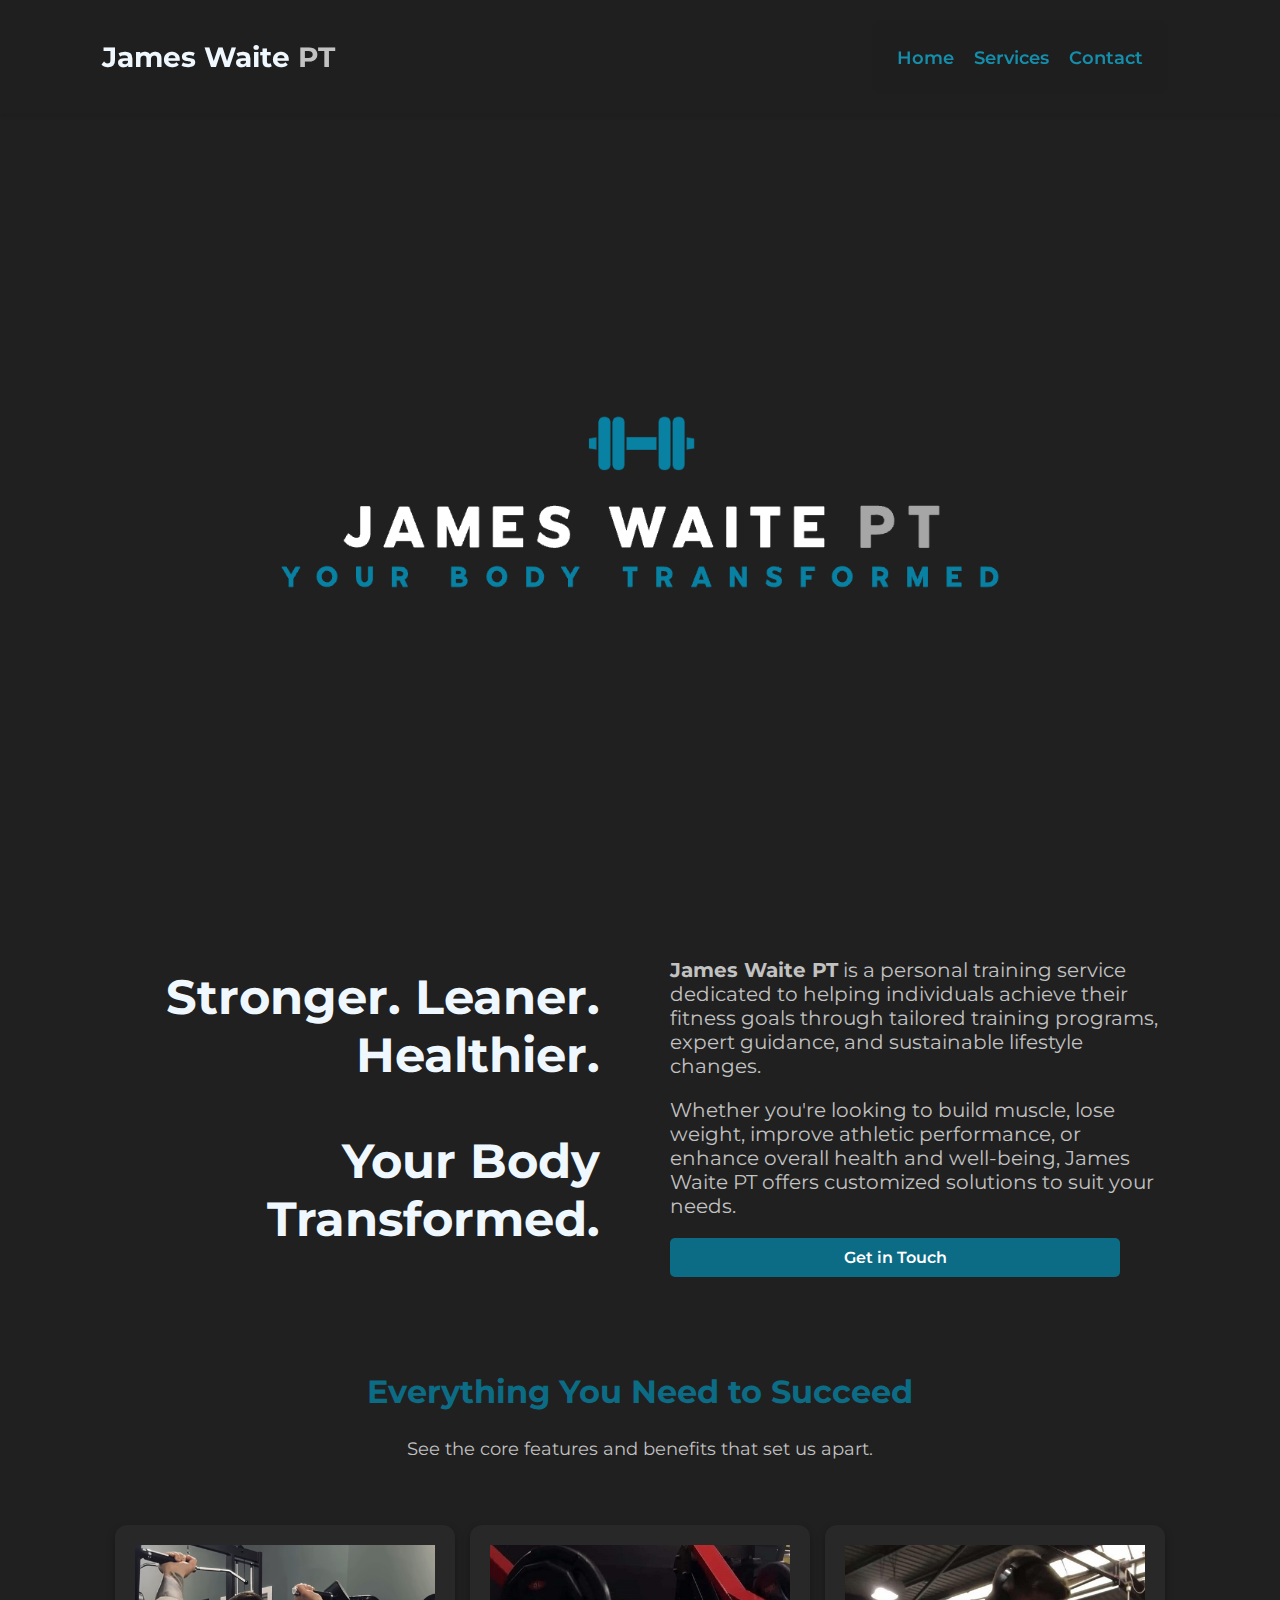
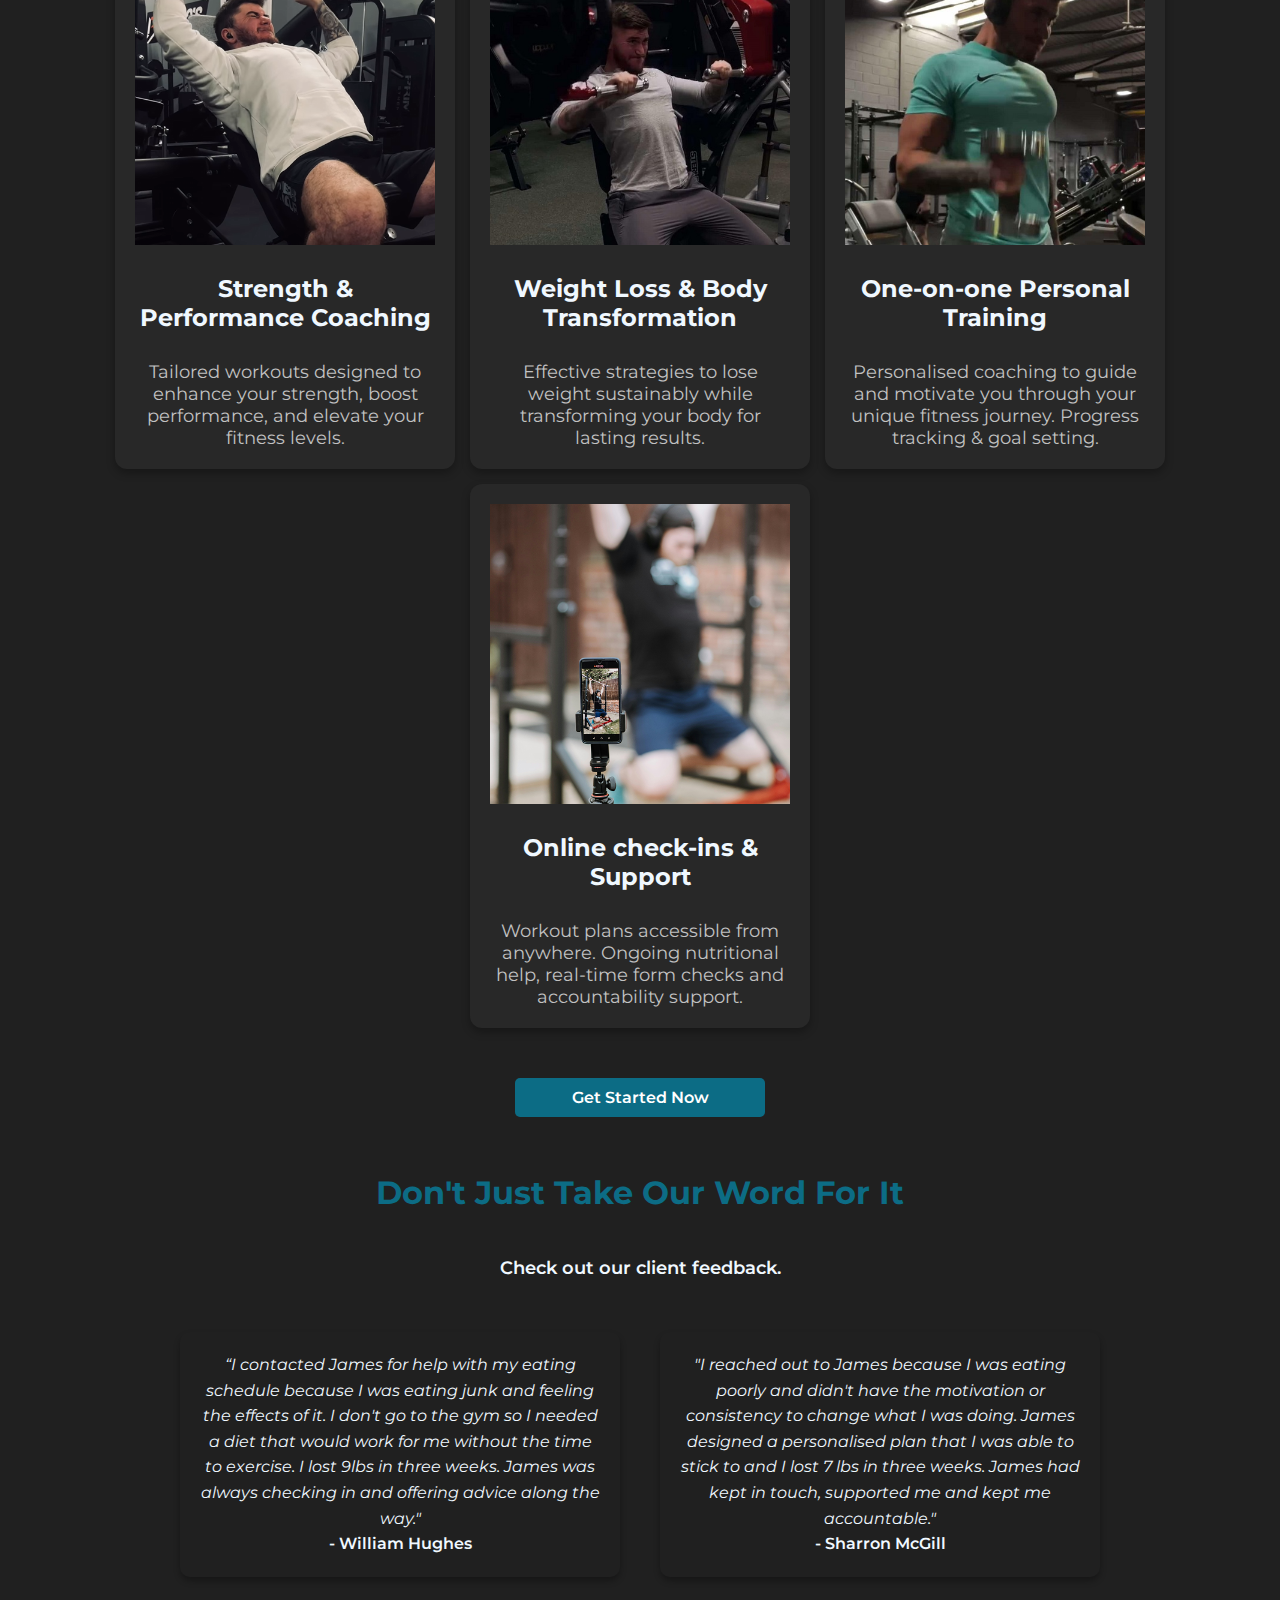
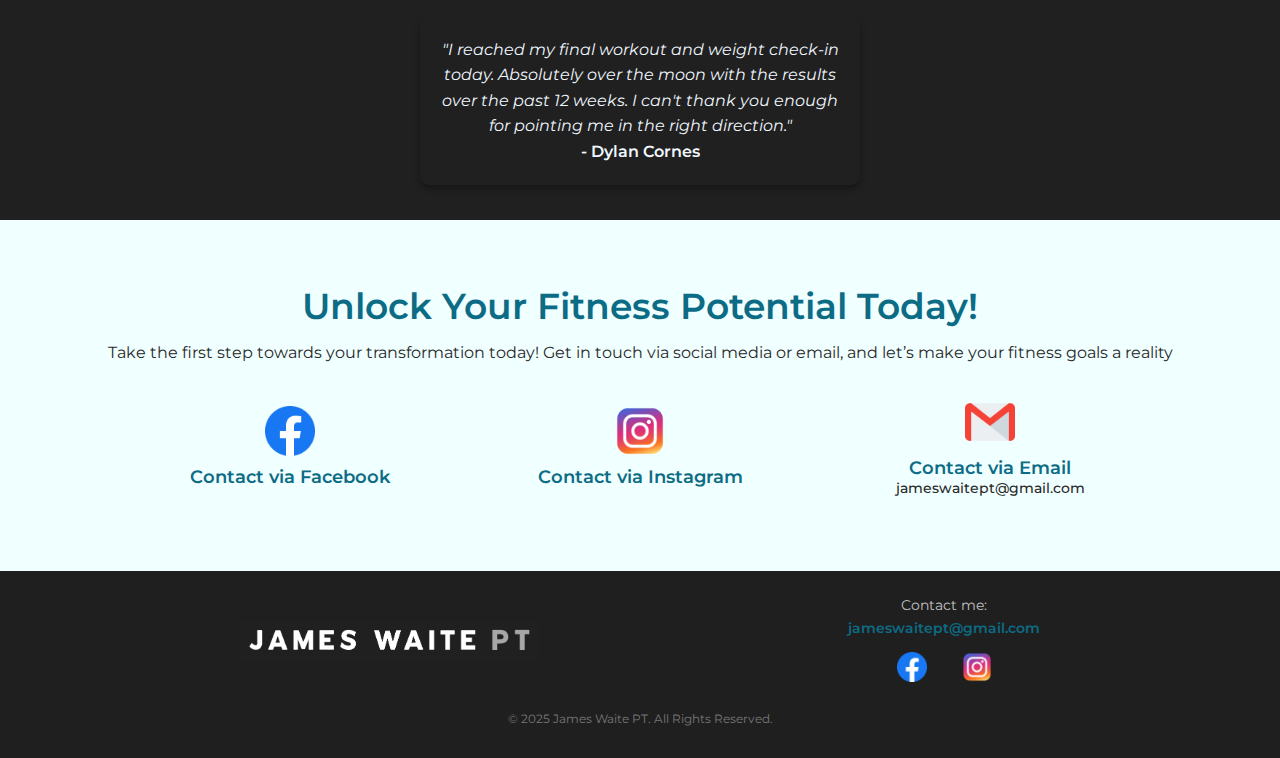
<file: index.html>
<!DOCTYPE html>
<html lang="en">
  <head>
    <meta charset="UTF-8" />
    <meta name="viewport" content="width=device-width, initial-scale=1.0" />
    <link rel="stylesheet" href="style.css" />
    <script src="script.js" defer></script>
    <link rel="preconnect" href="https://fonts.googleapis.com" />
    <link rel="preconnect" href="https://fonts.gstatic.com" crossorigin />
    <link
      href="https://fonts.googleapis.com/css2?family=Fredoka:wght@300..700&family=Montserrat:ital,wght@0,100..900;1,100..900&family=Roboto:ital,wght@0,100..900;1,100..900&display=swap"
      rel="stylesheet"
    />
    <link rel="icon" type="image/x-icon" href="IMAGES/favicon.ico" />
    <title>James Waite PT</title>
  </head>
  <body>
    <div class="nav-bar-container">
      <div class="nav-logo">James Waite <span id="PT">PT</span></div>
      <div class="menu-toggle" id="menu-toggle">
        <span class="bar"></span>
        <span class="bar"></span>
        <span class="bar"></span>
      </div>
      <div class="nav-links">
        <ul class="nav-list">
          <li><a href="index.html">Home</a></li>
          <li><a href="#services">Services</a></li>
          <li>
            <a class="openModalBtn" id="nav-modal-button">Contact</a>
          </li>
        </ul>
      </div>
    </div>
    <div class="main-banner">
      <div class="logo-container">
        <img src="IMAGES/jwpt-logo.png" alt="james waite pt logo" />
      </div>
    </div>
    <div class="intro-banner">
      <div class="hero-text">
        <p>Stronger. Leaner. Healthier.</p>
        <p>Your Body Transformed.</p>
      </div>
      <div class="welcome-statement">
        <p>
          <strong>James Waite PT</strong> is a personal training service
          dedicated to helping individuals achieve their fitness goals through
          tailored training programs, expert guidance, and sustainable lifestyle
          changes.
        </p>
        <p>
          Whether you're looking to build muscle, lose weight, improve athletic
          performance, or enhance overall health and well-being, James Waite PT
          offers customized solutions to suit your needs.
        </p>
        <button class="openModalBtn" id="welcome-btn">Get in Touch</button>
      </div>
      <div id="enquiryModal" class="modal">
        <div class="modal-content">
          <span class="close-btn">&times;</span>
          <h2>Send an Enquiry</h2>
          <form
            id="contact-form"
            action="https://formspree.io/f/mzzdgjge"
            method="POST"
          >
            <label for="name">Full Name:</label>
            <input type="text" id="name" name="Name" required />

            <label for="email">Email Address:</label>
            <input type="email" id="email" name="Email Address" required />

            <label for="message">Message:</label>
            <textarea id="message" name="Message" required></textarea>

            <button type="submit">Send Message</button>
          </form>
          <p id="success-message" style="display: none; color: green">
            Thank you! Your enquiry has been sent.
          </p>
        </div>
      </div>
    </div>
    <div class="services-title">
      <h2>Everything You Need to Succeed</h2>
      <span id="subheading"
        >See the core features and benefits that set us apart.</span
      >
    </div>
    <div class="services-container" id="services">
      <div class="service-card">
        <img src="IMAGES/jwstrength2.png" />
        <h3>Strength & Performance Coaching</h3>
        <span id="subheading"
          >Tailored workouts designed to enhance your strength, boost
          performance, and elevate your fitness levels.</span
        >
      </div>

      <div class="service-card">
        <img src="IMAGES/jw3.jpg" />
        <h3>Weight Loss & Body Transformation</h3>
        <span id="subheading"
          >Effective strategies to lose weight sustainably while transforming
          your body for lasting results.</span
        >
      </div>

      <div class="service-card">
        <img src="IMAGES/jw4.jpg" />
        <h3>One-on-one Personal Training</h3>
        <span id="subheading"
          >Personalised coaching to guide and motivate you through your unique
          fitness journey. Progress tracking & goal setting.</span
        >
      </div>

      <div class="service-card">
        <img src="IMAGES/form-check-img.png" />
        <h3>Online check-ins & Support</h3>
        <span id="subheading"
          >Workout plans accessible from anywhere. Ongoing nutritional help,
          real-time form checks and accountability support.</span
        >
      </div>
    </div>
    <div class="btn-container">
      <button class="openModalBtn" id="services-modal-button">
        Get Started Now
      </button>
    </div>
    <div class="testimonial-title">
      <h2>Don't Just Take Our Word For It</h2>
      <p>Check out our client feedback.</p>
    </div>
    <div class="testimonials-container">
      <div class="testimonial">
        “I contacted James for help with my eating schedule because I was eating
        junk and feeling the effects of it. I don't go to the gym so I needed a
        diet that would work for me without the time to exercise. I lost 9lbs in
        three weeks. James was always checking in and offering advice along the
        way." <br /><span class="author">- William Hughes</span>
      </div>
      <div class="testimonial">
        "I reached out to James because I was eating poorly and didn't have the
        motivation or consistency to change what I was doing. James designed a
        personalised plan that I was able to stick to and I lost 7 lbs in three
        weeks. James had kept in touch, supported me and kept me
        accountable."<br /><span class="author">- Sharron McGill</span>
      </div>
      <div class="testimonial">
        "I reached my final workout and weight check-in today. Absolutely over
        the moon with the results over the past 12 weeks. I can't thank you
        enough for pointing me in the right direction."<br /><span
          class="author"
          >- Dylan Cornes</span
        >
      </div>
    </div>
    <div class="cta-container">
      <div class="cta">Unlock Your Fitness Potential Today!</div>
      <span id="cta-subtext"
        >Take the first step towards your transformation today! Get in touch via
        social media or email, and let’s make your fitness goals a reality</span
      >
      <div class="contact-container" id="contact">
        <a href="https://www.facebook.com/james.waite.3956"
          ><div class="contact">
            <img src="IMAGES/facebook-icon.png" class="icon" />
            <span class="contact-text">Contact via Facebook</span>
          </div></a
        >
        <a href="https://www.instagram.com/jameswaite_pt/"
          ><div class="contact">
            <img src="IMAGES/instagram-icon.png" class="icon" />
            <span class="contact-text">Contact via Instagram</span>
          </div></a
        >
        <a href="mailto:jameswaitept@gmail.com"
          ><div class="contact">
            <img src="IMAGES/gmail-icon.png" class="icon" />
            <span class="contact-text">Contact via Email</span>
            <span id="email-add">jameswaitept@gmail.com</span>
          </div></a
        >
      </div>
    </div>
    <footer class="footer">
      <div class="footer-content">
        <div class="footer-logo">
          <img
            src="IMAGES/jwpt-logo-textonly.png"
            alt="James Waite PT Logo"
            id="footer logo"
          />
        </div>
        <div class="footer-contact">
          <p>Contact me:</p>
          <p>
            <a href="mailto:jameswaitept@gmail.com">jameswaitept@gmail.com</a>
          </p>

          <div class="footer-social">
            <a href="https://www.facebook.com/james.waite.3956" target="_blank">
              <img src="IMAGES/facebook-icon.png" class="icon" alt="Facebook" />
            </a>
            <a href="https://www.instagram.com/jameswaite_pt/" target="_blank">
              <img
                src="IMAGES/instagram-icon.png"
                class="icon"
                alt="Instagram"
              />
            </a>
          </div>
        </div>
      </div>
      <div class="footer-bottom">
        <p>© 2025 James Waite PT. All Rights Reserved.</p>
      </div>
    </footer>
  </body>
</html>
</file>
<file: style.css>
body,
html {
  box-sizing: border-box;
  margin: 0;
  padding: 0;
  background-color: #202020;
  font-family: Montserrat;
}

html {
  scroll-behavior: smooth;
}

.nav-logo {
  font-weight: 700;
  flex-shrink: 0;
}
#PT {
  color: #c2c2c2;
}
.nav-bar-container {
  display: flex;
  justify-content: space-between;
  align-items: center;
  padding: 25px 10%;
  position: sticky;
  top: 0;
  box-shadow: 0 2px 4px rgba(0, 0, 0, 0.1);
  color: aliceblue;
  font-size: 28px;
  font-weight: 500;
  background-color: #1f1f1f;
  z-index: 1000;
}

.nav-links {
  display: none;
  position: absolute;
  top: 60px;
  right: 0;
  width: 50%;
  background-color: rgba(31, 31, 31, 0.95);
  box-shadow: 4px 8px 12px rgba(0, 0, 0, 0.4);
  margin-right: 10px;
  z-index: 1000;
  border-radius: 10px;
  border: 1px solid grey;
  font-weight: 400;
  transition: 0.3s ease-in-out;
}

.nav-links.active {
  display: flex;
  flex-direction: column;
  align-items: center;
  background-color: #c2c2c2;
}

.nav-list {
  text-decoration: none;
  margin: 0;
  font-size: 20px;
  border-radius: 5px;
  list-style-type: none;
  padding: 15px;
  gap: 25px;
  display: flex;
  flex-direction: column;
  padding: 25px;
}

.nav-list a {
  text-decoration: none;
  color: #1f1f1f;
}

.nav-list a:hover {
  text-decoration: underline;
}

.menu-toggle {
  cursor: pointer;
  display: flex;
  flex-direction: column;
  gap: 5px;
  width: 35px;
}

.bar {
  width: 100%;
  height: 3px;
  background-color: #c3c3c3;
  transition: 0.3s ease-in-out;
  border-radius: 10px;
}

@media (min-width: 600px) {
  .nav-bar-container {
    justify-content: space-between;
    padding: 20px 8%;
    color: aliceblue;
  }

  .nav-links a {
    color: #158eac;
    font-size: 18px;
    font-weight: 600;
  }

  .nav-links {
    display: flex;
    position: static;
    box-shadow: none;
    width: auto;
    border: none;
  }

  .nav-list {
    flex-direction: row;
    gap: 20px;
  }

  .menu-toggle {
    display: none;
  }
}

.main-banner {
  display: flex;
  justify-content: center;
  align-items: center;
}

.logo-container {
  display: flex;
  flex-direction: column;
  align-items: center;
  justify-content: center;
}

.main-banner img {
  width: 130%;
  height: auto;
}

@media (min-width: 600px) {
  .main-banner img {
    max-width: 80%;
  }
}

.intro-banner {
  display: flex;
  justify-content: center;
  flex-direction: column;
  align-items: center;
  padding: 15px;
  text-align: center;
  padding-bottom: 25px;
}

.hero-text {
  color: aliceblue;
  font-weight: 700;
  font-size: 36px;
}

.welcome-statement {
  color: #c2c2c2;
  font-size: 15px;
  padding: 10px;
}

@media (min-width: 600px) {
  .intro-banner {
    flex-direction: row;
    gap: 30px;
    padding: 30px;
  }
  .hero-text {
    text-align: right;
    max-width: 400px;
    min-width: 400px;
    font-size: 36px;
  }
  .welcome-statement {
    text-align: left;
    max-width: 400px;
    min-width: 400px;
  }
}

@media (min-width: 1025px) {
  .hero-text {
    font-size: 48px;
    max-width: 500px;
  }

  .welcome-statement {
    font-size: 20px;
    max-width: 500px;
  }

  .intro-banner {
    gap: 60px;
  }
}

.services-title {
  display: flex;
  justify-content: center;
  align-items: center;
  flex-direction: column;
  color: aliceblue;
  font-size: 28px;
  padding: 20px;
  margin-bottom: 25px;
  text-align: center;
}

.services-container {
  display: flex;
  flex-direction: column;
  padding: 20px;
  gap: 15px;
  justify-content: center;
  align-items: center;
  text-align: center;
}

#subheading {
  color: #c2c2c2;
  font-size: 18px;
}

.service-card {
  display: flex;
  flex-direction: column;
  gap: 5px;
  color: aliceblue;
  padding: 20px;
  max-width: 300px;
  box-shadow: 0 4px 8px rgba(0, 0, 0, 0.3);
  transition: transform 0.3s ease, box-shadow 0.3s ease;
  background: #282828;
  border-radius: 12px;
}

.service-card:hover {
  transform: scale(1.05);
  box-shadow: 0 6px 12px rgba(0, 0, 0, 0.4);
}

.service-card img {
  max-width: 500px;
  height: auto;
}

h2 {
  font-size: 32px;
  color: #0c6c85;
}

h3 {
  font-size: 24px;
}

.service-desc {
  font-size: 15px;
}

@media (min-width: 600px) {
  .services-container {
    flex-direction: row;
    flex-wrap: wrap;
  }
}

.testimonial-title {
  display: flex;
  flex-direction: column;
  justify-content: center;
  text-align: center;
  color: aliceblue;
  font-size: 18px;
  font-weight: 600;
}

.testimonials-container {
  display: flex;
  flex-wrap: wrap;
  justify-content: center;
  padding: 15px;
}

.testimonial {
  text-align: center;
  max-width: 400px;
  padding: 20px;
  margin: 20px;
  font-style: italic;
  color: aliceblue;
  line-height: 1.6;
  font-size: 16px;
  border-radius: 10px;
  box-shadow: 0 4px 6px rgba(0, 0, 0, 0.3);
  transition: transform 0.3s ease;
}

.testimonial:hover {
  transform: scale(1.05);
}

.author {
  font-style: normal;
  font-weight: 600;
}

.cta-container {
  background-color: azure;
  display: flex;
  flex-direction: column;
  justify-content: center;
  text-align: center;
  padding: 5%;
  gap: 15px;
  text-decoration: none;
}

#cta-subtext {
  color: #282828;
}

.cta {
  font-size: 36px;
  color: #0c6c85;
  font-weight: 600;
}

.icon {
  height: auto;
  max-width: 50px;
  color: #0c6c85;
  margin: 10px;
}

.contact-container {
  display: flex;
  flex-direction: column;
  justify-content: center;
  align-items: center;
  gap: 25px;
  text-decoration: none;
}

.contact {
  display: flex;
  flex-direction: column;
  justify-content: center;
  align-items: center;
  color: #0c6c85;
  font-weight: 600;
  font-size: 18px;
  padding: 10px;
  text-decoration: none;
  min-width: 300px;
  flex-wrap: wrap;
}

#email-add {
  color: #282828;
  font-weight: 500;
  font-size: 14px;
}

.contact-container a {
  text-decoration: none !important;
}

.contact:hover {
  transform: scale(1.05);
  transition: transform 0.2s ease-in-out;
}

@media (min-width: 764px) {
  .contact-container {
    flex-direction: row;
    justify-content: center;
    gap: 30px;
  }
}

.footer {
  background-color: #1f1f1f;
  color: #c2c2c2;
  text-align: center;
  padding: 20px 10px;
}

.footer-content {
  display: flex;
  flex-direction: column;
  align-items: center;
  gap: 10px;
}

.footer-logo img {
  max-width: 300px;
}

.footer-contact p {
  margin: 5px 0;
  font-size: 14px;
}

.footer-contact a {
  color: #0c6c85;
  text-decoration: none;
  font-weight: 600;
}

.footer-contact a:hover {
  text-decoration: underline;
}

.footer-social {
  display: flex;
  justify-content: center;
  gap: 15px;
  margin-top: 5px;
}

.footer-social .icon {
  max-width: 30px;
  transition: transform 0.2s;
}

.footer-social .icon:hover {
  transform: scale(1.1);
}

.footer-bottom {
  margin-top: 15px;
  font-size: 12px;
  color: #777;
}

@media (min-width: 600px) {
  .footer-content {
    flex-direction: row;
    justify-content: space-between;
    max-width: 800px;
    margin: 0 auto;
  }
}

.modal {
  display: none;
  position: fixed;
  z-index: 1000;
  left: 50;
  top: 0;
}

.modal-content {
  position: relative;
  background-color: #fff;
  padding: 20px;
  border-radius: 8px;
  max-width: 90%;
  text-align: center;
  box-shadow: 0 4px 8px rgba(0, 0, 0, 0.3);
}

.close-btn {
  position: absolute;
  top: 15px;
  right: 15px;
  font-size: 24px;
  cursor: pointer;
  color: #333;
  padding: 5px;
}

.close-btn:hover {
  color: red;
}

#contact-form input,
#contact-form textarea {
  width: 90%;
  padding: 10px;
  margin: 8px 0;
  border: 1px solid #ccc;
  border-radius: 5px;
  resize: none;
}

#contact-form button,
#welcome-btn,
#services-modal-button {
  background-color: #0c6c85;
  color: white;
  padding: 10px 15px;
  border: none;
  cursor: pointer;
  width: 90%;
  border-radius: 5px;
  font-family: inherit;
  font-weight: 600;
  font-size: 16px;
}

#contact-form button:hover {
  background-color: #0a5a6d;
}

@media (min-width: 768px) {
  .modal-content {
    width: 60%;
    max-width: 600px;
    padding: 30px;
  }
}

@media (min-width: 1024px) {
  .modal-content {
    width: 50%;
    max-width: 700px;
    padding: 40px;
  }
}

#contact-form textarea {
  height: 150px;
  max-height: 250px;
  resize: none;
  padding: 10px;
}

#nav-modal-button {
  background: none;
}

#services-modal-button {
  max-width: 250px;
}

.btn-container {
  display: flex;
  justify-content: center;
  align-items: center;
  margin: 30px;
}
</file>
